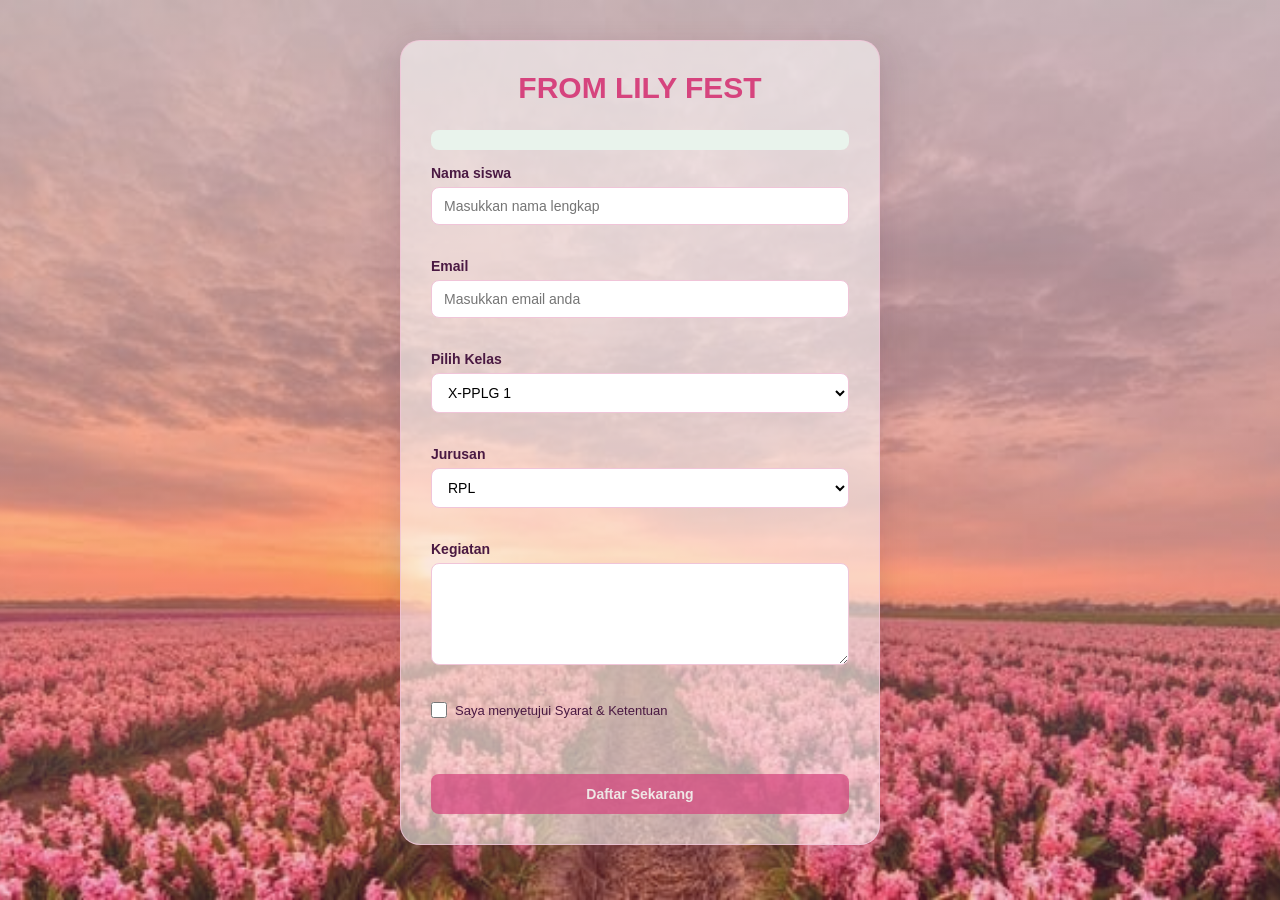
<file: index.html>
<!DOCTYPE html>
<html lang="en">
<head>
    <meta charset="UTF-8">
    <meta name="viewport" content="width=device-width, initial-scale=1.0">
    <title>From Lily Fest</title>
    <link rel="stylesheet" href="css/style.css">
</head>
<body>
    <form id="formDaftar" novalidate>
        <h1>FROM LILY FEST</h1>

        <div id="hasil"></div>

        <label for="nama">Nama siswa</label>
        <input type="text" id="nama" name="nama siswa" placeholder="Masukkan nama lengkap">
        <small id="errorNama" class="error"></small>
        <br><br>

        <label for="email">Email</label>
        <input type="email" id="email" name="email" placeholder="Masukkan email anda">
        <small id="errorEmail" class="error"></small>
        <br><br>

        <label for="kelas">Pilih Kelas</label>
        <select name="kelas" id="kelas" required>
            <option value="X-PPLG 1">X-PPLG 1</option>
            <option value="X-PPLG 2">X-PPLG 2</option>
            <option value="X-PPLG 3">X-PPLG 3</option>

            <option value="X-TJKT 1">X-TJKT 1</option>
            <option value="X-TJKT 2">X-TJKT 2</option>
            <option value="X-TJKT 3">X-TJKT 3</option>
            <option value="X-TJKT 4">X-TJKT 4</option>

            <option value="X-BP">X-BP</option>

            <option value="XI-RPL 1">XI-RPL 1</option>
            <option value="XI-RPL 2">XI-RPL 2</option>
            <option value="XI-RPL 3">XI-RPL 3</option>

            <option value="XI-TKJ 1">XI-TKJ 1</option>
            <option value="XI-TKJ 2">XI-TKJ 2</option>
            <option value="XI-TKJ 3">XI-TKJ 3</option>

            <option value="XI-TJA">XI-TJA</option>
            <option value="XI-PF">XI-PF</option>

            <option value="XII-RPL 1">XII-RPL 1</option>
            <option value="XII-RPL 2">XII-RPL 2</option>
            <option value="XII-RPL 3">XII-RPL 3</option>

            <option value="XII-TKJ 1">XII-TKJ 1</option>
            <option value="XII-TKJ 2">XII-TKJ 2</option>
            <option value="XII-TKJ 3">XII-TKJ 3</option>

            <option value="XII-TJA 1">XII-TJA 1</option>
            <option value="XII-TJA 2">XII-TJA 2</option>
            <option value="XII-PF 1">XII-PF 1</option>
            <option value="XII-PF 2">XII-PF 2</option>
        </select>
        <small id="errorKelas" class="error"></small>
        <br><br>

        <label for="jurusan">Jurusan</label>
        <select name="jurusan" id="jurusan" required>
            <option value="RPL">RPL</option>
            <option value="TKJ">TKJ</option>
            <option value="TJA">TJA</option>
            <option value="PF">PF</option>
        </select>
        <small id="errorJurusan" class="error"></small>
        <br><br>

        <label for="kegiatan">Kegiatan</label>
        <textarea id="kegiatan" name="kegiatan" rows="5" cols="30"></textarea>
        <small id="errorKegiatan" class="error"></small>
        <br><br>

        <div class="checkbox-group">
            <input type="checkbox" id="setuju">
            <label for="setuju">Saya menyetujui Syarat & Ketentuan</label>
        </div>
        <small id="errorSetuju" class="error"></small>
        <br><br>

        <button type="submit" id="btnDaftar" disabled>Daftar Sekarang</button>
    </form>

    <script src="js/script.js"></script>
</body>
</html>
</file>
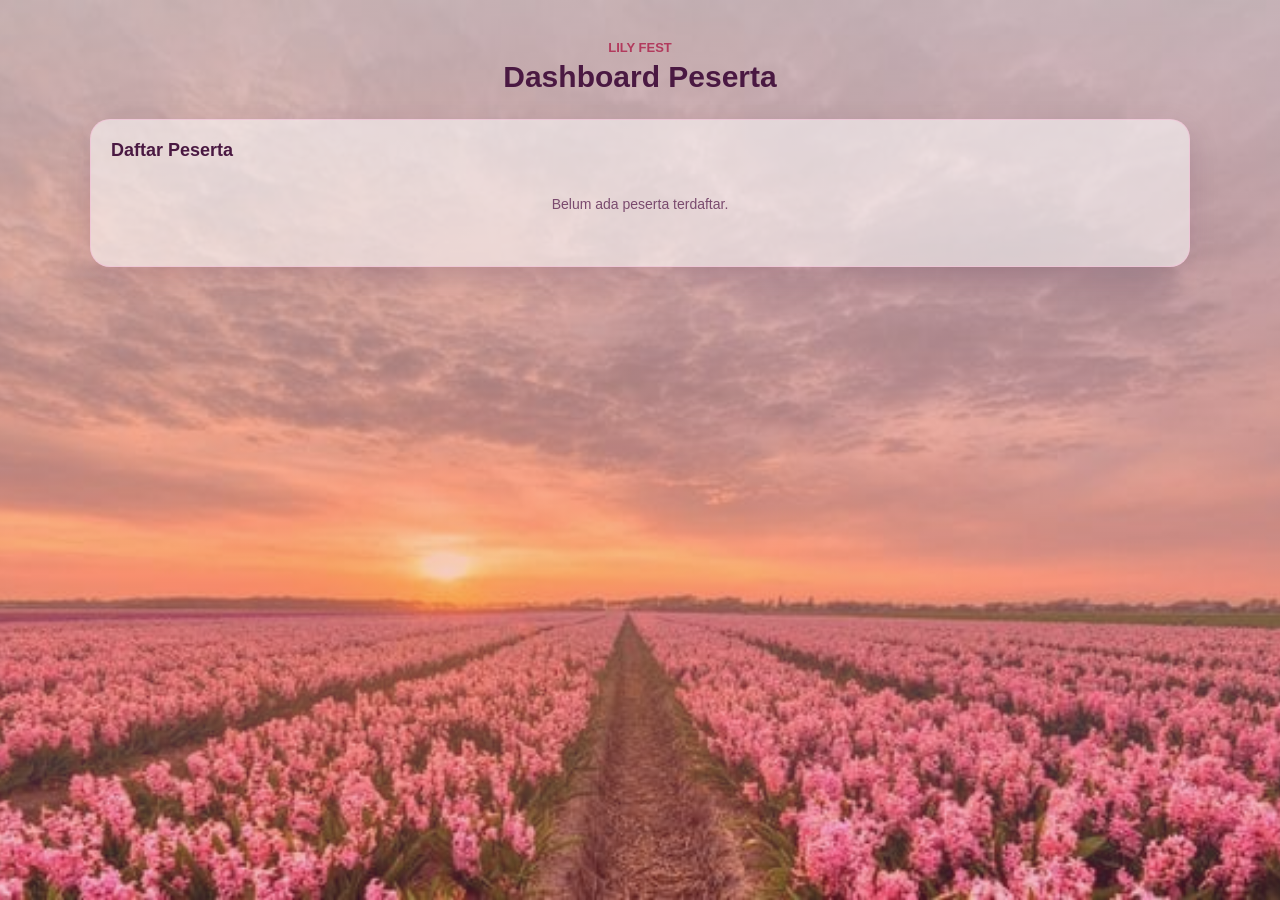
<file: pages/dashboard.html>
<!DOCTYPE html>
<html lang="en">
<head>
  <meta charset="UTF-8">
  <meta name="viewport" content="width=device-width, initial-scale=1.0">
  <title>Dashboard Peserta - Lily Fest</title>
  <link rel="stylesheet" href="../css/style.css">
</head>
<body>
  <div class="dashboard-wrap">

        <div class="dashboard-header">
            <p class="judul-kecil">LILY FEST</p>
            <h1>Dashboard Peserta</h1>
        </div>

        <div class="table-card">

            <div class="table-card-top">
                <h2>Daftar Peserta</h2>
            </div>

            <p id="pesanKosong">Belum ada peserta terdaftar.</p>

            <table id="tabel-peserta">

                <thead>
                    <tr>
                        <th>Nama</th>
                        <th>Email</th>
                        <th>Kelas</th>
                        <th>Jurusan</th>
                        <th>Kegiatan</th>
                        <th>Status</th>
                        <th>Aksi</th>
                    </tr>
                </thead>

                <tbody id="tbody-peserta">
                </tbody>

            </table>
        </div>

        <div id="formEdit" class="form-edit">

            <h2>Edit Data Peserta</h2>

            <label for="editNama">Nama</label>
            <input type="text" id="editNama">


            <label for="editEmail">Email</label>
            <input type="text" id="editEmail">


            <label for="editKelas">Kelas</label>
            <select id="editKelas">
                <option value="X-PPLG 1">X-PPLG 1</option>
            <option value="X-PPLG 2">X-PPLG 2</option>
            <option value="X-PPLG 3">X-PPLG 3</option>

            <option value="X-TJKT 1">X-TJKT 1</option>
            <option value="X-TJKT 2">X-TJKT 2</option>
            <option value="X-TJKT 3">X-TJKT 3</option>
            <option value="X-TJKT 4">X-TJKT 4</option>

            <option value="X-BP">X-BP</option>

            <option value="XI-RPL 1">XI-RPL 1</option>
            <option value="XI-RPL 2">XI-RPL 2</option>
            <option value="XI-RPL 3">XI-RPL 3</option>

            <option value="XI-TKJ 1">XI-TKJ 1</option>
            <option value="XI-TKJ 2">XI-TKJ 2</option>
            <option value="XI-TKJ 3">XI-TKJ 3</option>

            <option value="XI-TJA">XI-TJA</option>
            <option value="XI-PF">XI-PF</option>

            <option value="XII-RPL 1">XII-RPL 1</option>
            <option value="XII-RPL 2">XII-RPL 2</option>
            <option value="XII-RPL 3">XII-RPL 3</option>

            <option value="XII-TKJ 1">XII-TKJ 1</option>
            <option value="XII-TKJ 2">XII-TKJ 2</option>
            <option value="XII-TKJ 3">XII-TKJ 3</option>

            <option value="XII-TJA 1">XII-TJA 1</option>
            <option value="XII-TJA 2">XII-TJA 2</option>
            <option value="XII-PF 1">XII-PF 1</option>
            <option value="XII-PF 2">XII-PF 2</option>
            </select>


            <label for="editJurusan">Jurusan</label>
            <select id="editJurusan">
                <option value="RPL">RPL</option>
                <option value="TJA">TJA</option>
                <option value="TKJ">TKJ</option>
                <option value="PF">PF</option>
            </select>


            <label for="editKegiatan">Kegiatan</label>
            <textarea id="editKegiatan"></textarea>


            <label for="editStatus">Status</label>
            <select id="editStatus">
                <option value="pending">Pending</option>
                <option value="approve">Approve</option>
                <option value="reject">Reject</option>
            </select>


            <button id="btnSimpanEdit">
                Simpan Perubahan
            </button>

            <button id="btnBatalEdit">
                Batal
            </button>

        </div>
    </div>
  <script src="../js/script.js"></script>
</body>
</html>
</file>
<file: css/style.css>
* {
    box-sizing: border-box;
}

body {
    font-family: Arial, sans-serif;
    color: #4a1942;
    margin: 0;
    padding: 40px 20px;
    min-height: 100vh;

    background-image:
        linear-gradient(180deg, rgba(253, 245, 248, 0.55) 0%, rgba(214, 68, 126, 0.25) 100%),
        url("../assets/bunga-ladang.jpg");
    background-size: cover;
    background-position: center;
    background-attachment: fixed;
    background-repeat: no-repeat;
}

#formDaftar {
    width: 100%;
    max-width: 480px;
    margin: 0 auto;
    background-color: rgba(255, 255, 255, 0.55);
    border: 1px solid rgba(240, 196, 216, 0.8);
    border-radius: 20px;
    padding: 30px;
    box-shadow: 0 10px 30px rgba(74, 25, 66, 0.18);
}

#formDaftar h1 {
    text-align: center;
    color: #d6447e;
    font-size: 30px;
    margin: 0 0 25px;
}

label {
    display: block;
    font-size: 14px;
    font-weight: 600;
    margin-bottom: 6px;
    color: #4a1942;
}

input,
select,
textarea {
    width: 100%;
    padding: 10px 12px;
    margin-bottom: 15px;
    border: 1px solid #f0c4d8;
    border-radius: 8px;
    font-size: 14px;
    font-family: Arial, sans-serif;
    background-color: #ffffff;
}

textarea {
    resize: vertical;
}

input:focus,
select:focus,
textarea:focus {
    outline: none;
    border-color: #d6447e;
    box-shadow: 0 0 0 3px rgba(214, 68, 126, 0.15);
}

.error {
    color: #b23a5d;
    font-size: 12px;
}

.checkbox-group {
    display: flex;
    align-items: center;
    gap: 8px;
    margin-bottom: 20px;
}

.checkbox-group input[type="checkbox"] {
    width: 16px;
    height: 16px;
    margin: 0;
}

.checkbox-group label {
    display: inline;
    margin: 0;
    font-size: 13px;
    font-weight: normal;
}

button {
    font-family: Arial, sans-serif;
    border: none;
    border-radius: 8px;
    font-size: 14px;
    font-weight: 700;
    cursor: pointer;
}

#formDaftar button[type="submit"] {
    width: 100%;
    padding: 12px;
    background-color: #d6447e;
    color: white;
}

#formDaftar button[type="submit"]:hover {
    background-color: #b23a5d;
}

#btnDaftar:disabled {
    background-color: #aaa;
    color: white;
    cursor: not-allowed;
    opacity: 0.7;
}

#hasil {
    background-color: #e9f3ec;
    color: #4c8b63;
    text-align: center;
    font-size: 13px;
    padding: 10px;
    border-radius: 8px;
    margin-bottom: 15px;
}


.dashboard-wrap {
    width: 100%;
    max-width: 1100px;
    margin: 0 auto;
}

.dashboard-header {
    text-align: center;
    margin-bottom: 25px;
}

.dashboard-header .judul-kecil {
    font-size: 13px;
    color: #b23a5d;
    font-weight: 700;
    margin: 0 0 5px;
}

.dashboard-header h1 {
    font-size: 30px;
    color: #4a1942;
    margin: 0;
}

.table-card {
    background-color: rgba(255, 255, 255, 0.55);
    border: 1px solid rgba(240, 196, 216, 0.8);
    border-radius: 20px;
    padding: 20px;
    box-shadow: 0 10px 30px rgba(74, 25, 66, 0.15);
}

.table-card-top {
    margin-bottom: 15px;
}

.table-card-top h2 {
    font-size: 18px;
    margin: 0;
    color: #4a1942;
}

#pesanKosong {
    text-align: center;
    color: #7a4a6e;
    font-size: 14px;
    padding: 20px;
}

table {
    width: 100%;
    border-collapse: collapse;
    font-size: 13px;
}

th {
    text-align: left;
    padding: 10px;
    color: #7a4a6e;
    font-size: 12px;
    border-bottom: 1px solid #f0c4d8;
}

td {
    padding: 12px 10px;
    border-bottom: 1px solid #f5e9ef;
}

tbody tr:hover {
    background-color: #fdf6f9;
}



.status {
    font-weight: 700;
    font-size: 12px;
    padding: 4px 10px;
    border-radius: 999px;
    display: inline-block;
}

.status.approve {
    background-color: #e3f4e8;
    color: #3c8a56;
}

.status.reject {
    background-color: #fbe4ea;
    color: #b23a5d;
}

.status.pending {
    background-color: #fdf1da;
    color: #b8862e;
}



.icon-btn {
    padding: 7px 10px;
    margin-right: 5px;
    border-radius: 8px;
}

.icon-btn.edit {
    background-color: #fbefda;
    color: #c9932e;
}

.icon-btn.edit:hover {
    background-color: #f5e1b8;
}

.icon-btn.hapus {
    background-color: #fbe4ea;
    color: #b23a5d;
}

.icon-btn.hapus:hover {
    background-color: #f6cbd8;
}


.form-edit {
    display: none;
    position: fixed;
    top: 50%;
    left: 50%;
    transform: translate(-50%, -50%);
    width: 90%;
    max-width: 480px;
    max-height: 90vh;
    overflow-y: auto;
    background-color: #ffffff;
    border: 1px solid #f0c4d8;
    border-radius: 20px;
    padding: 28px;
    box-shadow: 0 15px 40px rgba(74, 25, 66, 0.25);
    z-index: 10;
}

.form-edit h2 {
    text-align: center;
    color: #d6447e;
    font-size: 22px;
    margin: 0 0 20px;
}

.form-edit button {
    width: 100%;
    padding: 11px;
    margin-top: 5px;
}

#btnSimpanEdit {
    background-color: #d6447e;
    color: white;
}

#btnSimpanEdit:hover {
    background-color: #b23a5d;
}

#btnBatalEdit {
    background-color: #eee;
    color: #4a1942;
}

#btnBatalEdit:hover {
    background-color: #ddd;
}



@media (max-width: 700px) {

    body {
        padding: 20px 10px;
        background-attachment: scroll;
    }

    #formDaftar {
        padding: 20px;
    }

    .dashboard-wrap {
        overflow-x: auto;
    }

    .table-card {
        overflow-x: auto;
    }

    table {
        min-width: 800px;
    }

    .dashboard-header h1 {
        font-size: 25px;
    }

    .form-edit {
        width: 95%;
        padding: 20px;
    }
}
</file>
